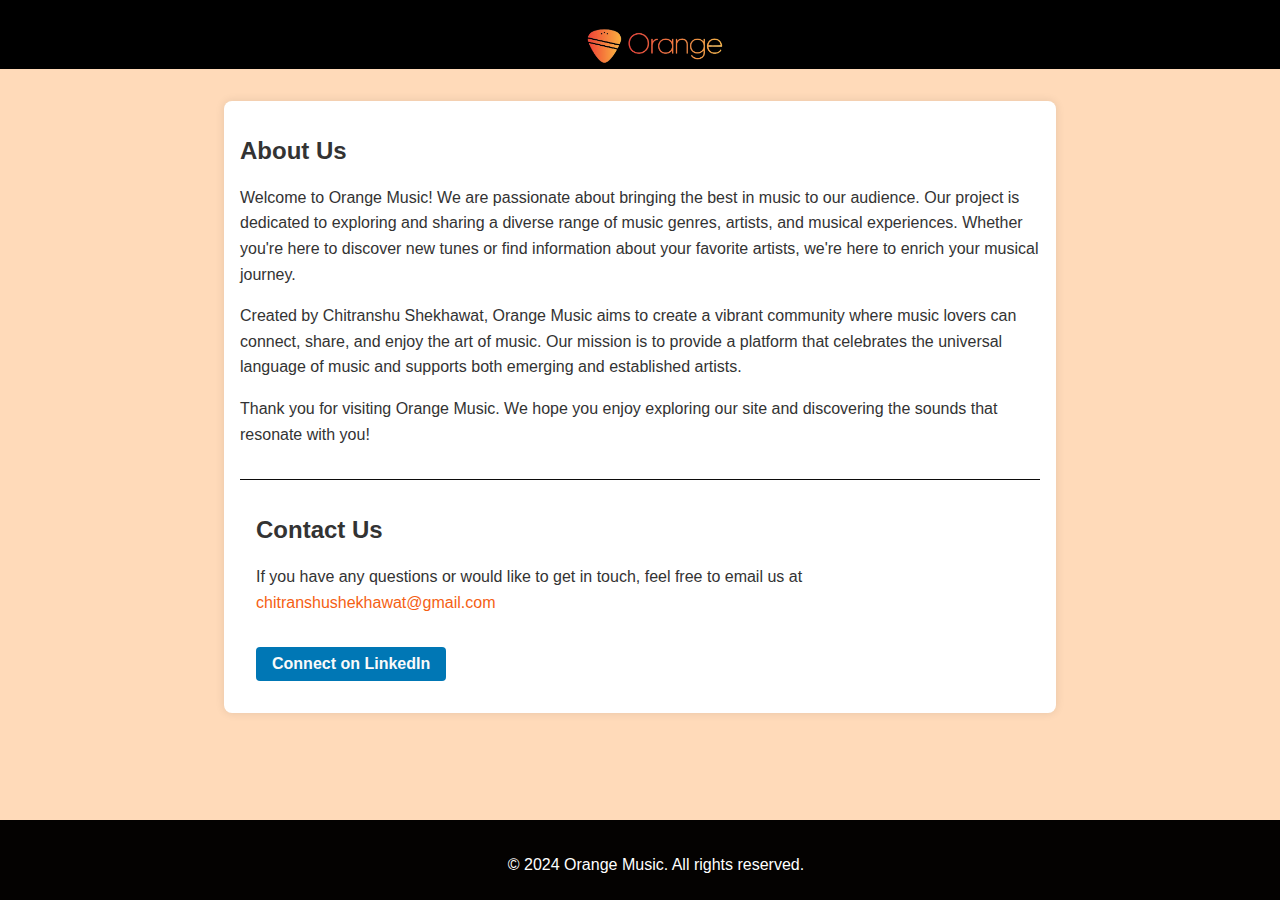
<file: about.html>
<!DOCTYPE html>
<html lang="en">
<head>
    <meta charset="UTF-8">
    <meta name="viewport" content="width=device-width, initial-scale=1.0">
    <title>About Us - Orange Music</title>
    <style>
        body {
            font-family: Arial, sans-serif;
            margin: 0;
            padding: 0;
            background-color: peachpuff;
            color: #333;
        }
        header {
            background-color: black;
            color: #fff;
            padding: 1rem;
            text-align: center;
            height: 37px;
        }
        .container {
            max-width: 800px;
            margin: 2rem auto;
            padding: 1rem;
            background-color: #fff;
            border-radius: 8px;
            box-shadow: 0 0 10px rgba(0,0,0,0.1);
        }
        h1 {
            color: Orange;
        }
        h2 {
            color: #333;
        }
        p {
            line-height: 1.6;
        }
        footer {
            background-color: #040201;
            color: #fff;
            text-align: center;
            padding: 1rem;
            position: fixed;
            bottom: -10px;
            width: 100%;
        }
        .contact {
            margin-top: 2rem;
            padding: 1rem;
            border-top: 1px solid #0c0b0b;
        }
        .mail{
            color: #f55f14 !important;
        }
        .contact a {
            color: #fafafa;
            text-decoration: none;
        }
        .contact a:hover {
            text-decoration: underline;
        }
        .linkedin-button {
            display: inline-block;
            padding: 0.5rem 1rem;
            margin-top: 1rem;
            background-color: #0077b5;
            color: #fff;
            text-decoration: none;
            border-radius: 4px;
            font-weight: bold;
            text-align: center;
        }
        .linkedin-button:hover {
            background-color: #005582;
        }
        img {
            position: absolute;
            width: 23vb;
            margin-left: -92px;
            margin-top: -10px;
        }
    </style>
</head>
<body>
    <header>
        <!-- <h1>Orange Music </h1> -->
        <img src="assest/orange_full_logo.png" alt="Orange Music">
    </header>

    <div class="container">
        <h2>About Us</h2>
        <p>Welcome to Orange Music! We are passionate about bringing the best in music to our audience. Our project is dedicated to exploring and sharing a diverse range of music genres, artists, and musical experiences. Whether you're here to discover new tunes or find information about your favorite artists, we're here to enrich your musical journey.</p>
        <p>Created by Chitranshu Shekhawat, Orange Music aims to create a vibrant community where music lovers can connect, share, and enjoy the art of music. Our mission is to provide a platform that celebrates the universal language of music and supports both emerging and established artists.</p>
        <p>Thank you for visiting Orange Music. We hope you enjoy exploring our site and discovering the sounds that resonate with you!</p>

        <div class="contact">
            <h2>Contact Us</h2>
            <p>If you have any questions or would like to get in touch, feel free to email us at <a class="mail" href="mailto:chitranshushekhawat@gmail.com">chitranshushekhawat@gmail.com</a></p>
            <a href="https://www.linkedin.com/in/chitranshushekhawat" class="linkedin-button" target="_blank">Connect on LinkedIn</a>
        </div>
    </div>

    <footer>
        <p>&copy; 2024 Orange Music. All rights reserved.</p>
    </footer>
</body>
</html>
</file>
